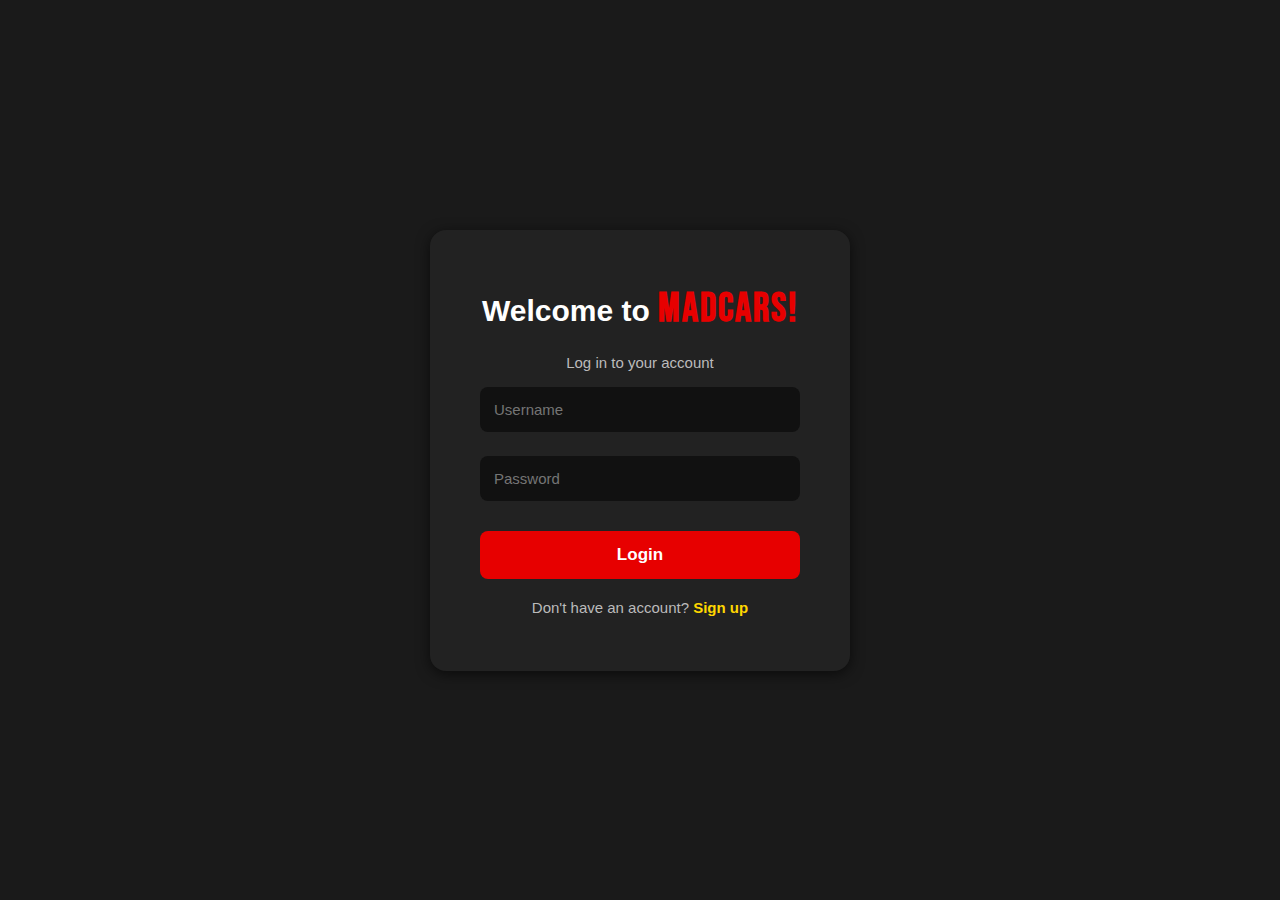
<file: index.html>
<!DOCTYPE html>
  <html lang="en">
  <head>
    <meta charset="UTF-8">
    <meta name="viewport" content="width=device-width, initial-scale=1.0">
    <title>Dashboard</title>
    <link rel="stylesheet" href="css/dashboard.css">
    <link href="https://fonts.googleapis.com/css2?family=Bebas+Neue&display=swap" rel="stylesheet">
  </head>

  <body>
    <nav>
      <div class="nav-container">
        <div class="nav-wrapper">
          <button class="sidebar-toggle">☰</button>
          <img class="logo" src="Images/logo.png" alt="">
          <div class="brand-name">
            <h2>MadCars</h2>
          </div>
          <div class="logout-button">
            <button>Logout</button>
          </div>
        </div>
      </div>
    </nav>

    <div class="sidebar-container">
      <div class="sidebar-wrapper">
        <ul class="sidebarlink-wrapper">
          <li><a href="#dashboard">Dashboard</a></li>
          <li><a href="#cars">Cars</a></li>
          <li><a href="#rentals">Rentals</a></li>
          <li><a href="#profile">Profile</a></li>
          <li><a href="#settings">Settings</a></li>
        </ul>
      </div>
    </div>

    <main>

      <!--Dashboard Section-->
      <section class="dashboard-section" id="dashboard">
        <div class="container">
          <div class="dashboard-wrapper">

            <div class="card reminder">
              <h3>Reminder🔔</h3>
              <p><strong>Return Date:</strong> October 5, 2025 <br> Please return your rented car on or before the due date to avoid late fees.</p>
            </div>

            <div class="card current-rent">
              <h3>Current Rental</h3>
              <p><strong>Brand:</strong> Toyota</p>
              <p><strong>Model:</strong> Vios</p>
              <img class="current-rent-img" src="Images/Toyota/VIOS.png" alt="Toyota Vios">
            </div>

            <div class="card available-cars">
              <h3>Available Cars</h3>
              <div class="car-item">
                <img class="car-item-img" src="Images/Toyota/CAMRY.jpg" alt="Toyota Camry">
                <div class="car-info">
                  <p><strong>Brand:</strong> Toyota</p>
                  <p><strong>Model:</strong> CAMRY</p>
                  <p><strong>Price:</strong> ₱1500/day</p>
                </div>
              </div>
              <div class="car-item">
                <img class="car-item-img" src="Images/BMW/bmw x5.jpg" alt="BMW X5">
                <div class="car-info">
                  <p><strong>Brand:</strong> BMW</p>
                  <p><strong>Model:</strong> X5</p>
                  <p><strong>Price:</strong> ₱1500/day</p>
                </div>
              </div>
            </div>
          </div>
        </div>
      </section>

      <!--Cars Section-->
      <section class="cars-section" id="cars">
        <div class="container">
          <div class="cars-wrapper">
          
            <div class="brand-block">
              <div class="car-name">
                <h4>Toyota</h4>
              </div>

              <div class="car-list">
                <div class="card car-model">
                  <img class="car-img" src="Images/Toyota/CAMRY.jpg" alt="Toyota Camry">
                  <h3>Camry</h3>
                  <p>₱1500/day</p>
                </div>
                <div class="card car-model">
                  <img class="car-img" src="Images/Toyota/YARIS CROSS.jpg" alt="Toyota Yaris Cross">
                  <h3>Yaris Cross</h3>
                  <p>₱3500/day</p>
                </div>
                <div class="card car-model">
                  <img class="car-img" src="Images/Toyota/FORTUNER.webp" alt="Toyota Fortuner">
                  <h3>Fortuner</h3>
                  <p>₱2200/day</p>
                </div>
                <div class="card car-model">
                  <img class="car-img" src="Images/Toyota/RAIZE.png" alt="Toyota Raize">
                  <h3>Raize</h3>
                  <p>₱2800/day</p>
                </div>
              </div>
            </div>

            <div class="brand-block">
              <div class="car-name">
                <h4>BMW</h4>
              </div>
              <div class="car-list">
                <div class="card car-model">
                  <img class="car-img" src="Images/BMW/bmw m4.jpg" alt="BMW M4">
                  <h3>M4</h3>
                  <p>₱2500/day</p>
                </div>
                <div class="card car-model">
                  <img class="car-img" src="Images/BMW/bmw 7 series.jpg" alt="BMW 7 Series">
                  <h3>7 Series</h3>
                  <p>₱1800/day</p>
                </div>
                <div class="card car-model">
                  <img class="car-img" src="Images/BMW/bmw x1.jpg" alt="BMW X1">
                  <h3>X1</h3>
                  <p>₱3200/day</p>
                </div>
                <div class="card car-model">
                  <img class="car-img" src="Images/BMW/bmw m2 coupe.jpg" alt="BMW M2 Coupe">
                  <h3>M2 Coupe</h3>
                  <p>₱2000/day</p>
                </div>
              </div>
            </div>
          </div>
        </div>
      </section>

      <!--Rental Section-->
      <section class="rentals-section" id="rentals">
        <div class="rentals-container">
          <div class="rentals-wrapper">

            <div class="rentals-header">
              <h2>Current Rental</h2>
            </div>

            <div class="rentals-dashboard">

              <div class="car-display">
                <img src="Images/Toyota/VIOS.png" alt="Car Image">
                <h3>Toyota Vios</h3>
                <p>Subcompact Sedan</p>
                <button class="rent-button">Cancel Rent</button>
              </div>

              <div class="booking-details">
                <div class="info-card">
                  <h4>📍 My Location</h4>
                  <p>Novaliches, Quezon City</p>
                </div>

                <div class="info-card">
                  <h4>📅 My Dates</h4>
                  <p>20th of October, 10:25 AM</p>
                </div>

                <div class="info-card">
                  <h4>💳 Payment Method</h4>
                  <p>Credit Card •••• 7896</p>
                </div>

                <div class="info-card">
                  <h4>🤖 Assistant</h4>
                  <p>Arrange rental time, request analysis, or manage insurance.</p>
                </div>
              </div>

            </div>
          </div>
        </div>
      </section>

      <!--Profile Section-->
      <section class="profile-section" id="profile">
        <div class="container">
          <div class="profile-wrapper">

    
            <div class="profile-card">
              <h3>Personal Information</h3>
              <input type="text" placeholder="Full Name">
              <input type="text" placeholder="Username">
              <input type="email" placeholder="Email">
              <input type="text" placeholder="Phone Number">
              <textarea placeholder="Address"></textarea>
            </div>

            <div class="profile-card">
              <h3>Account Details</h3>
              <input type="text" placeholder="Membership Level: Silver" readonly>
              <input type="text" placeholder="Driver’s License Number">
              <input type="text" placeholder="Last Rental Date: 09/25/25" readonly>
              <input type="text" placeholder="Payment Method">
              <input type="text" placeholder="Loyalty Points / Discounts" readonly>
            </div>

             <button class="save-btn">Save Changes</button>
         </div>
        </div>
      </section>

      <!--Settings Section-->
      <section class="settings-section" id="settings">
        <div class="container">
          <div class="settings-wrapper">
            <ul class="settings-list">
              <li><a href="#">🔒 Change Password</a></li>
              <li><a href="#">⚙️ Preferences</a></li>
              <li><a href="#">🔔 Notifications</a></li>
              <li><a href="#">📜 Terms & Privacy</a></li>
              <li><a href="#">❓ Help & Support</a></li>
              <li><a href="#">💬 Feedback</a></li>
              <li><a href="#">🚪 Logout</a></li>
            </ul>
          </div>
        </div>
      </section>


    </main>

    <script src="js/dashboard.js"></script>

  </body>
  </html>
</file>
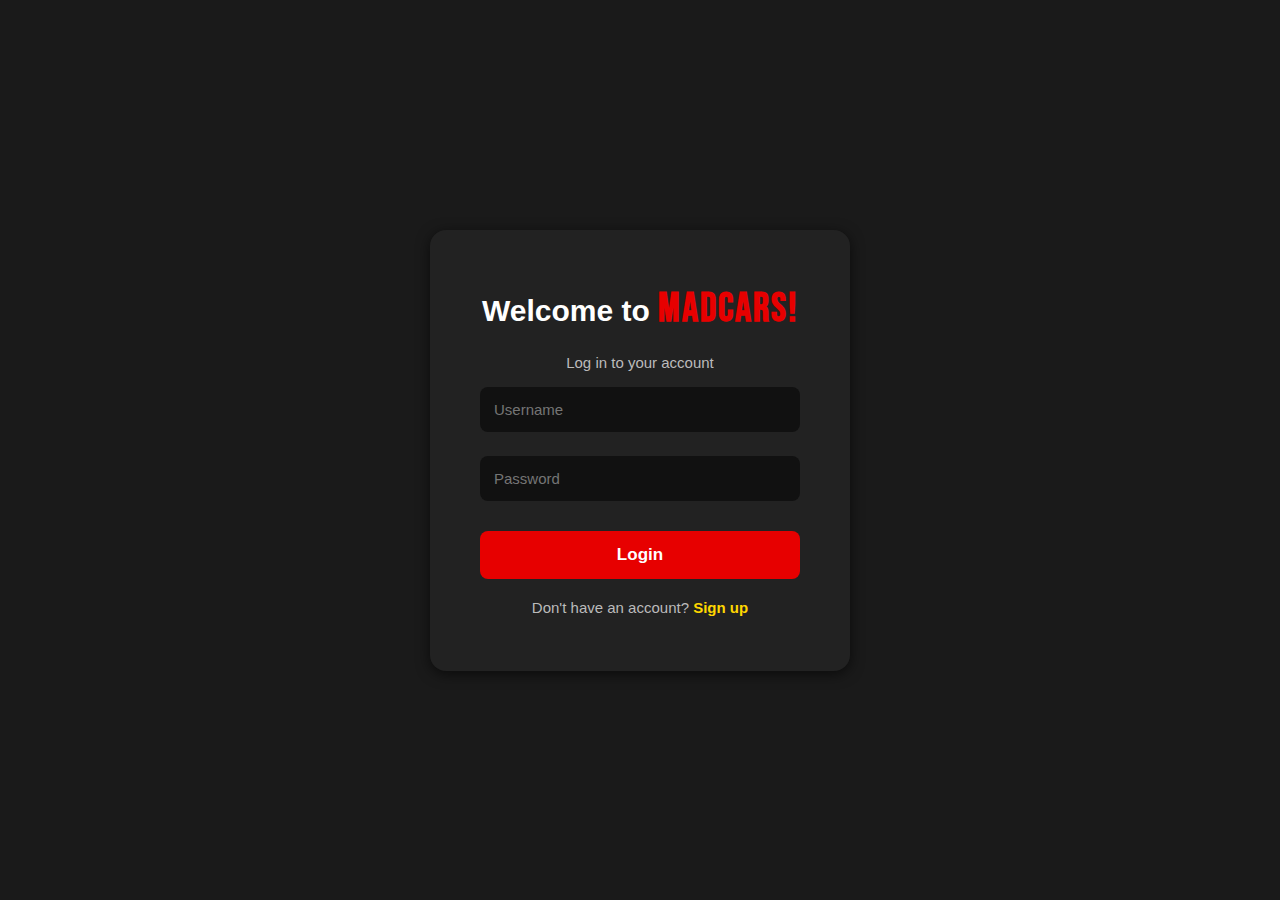
<file: login.html>
<!DOCTYPE html>
<html lang="en">
<head>
  <meta charset="UTF-8">
  <meta name="viewport" content="width=device-width, initial-scale=1.0">
  <title>MadCars Login</title>
   <link rel="stylesheet" href="css/login.css">
  <link href="https://fonts.googleapis.com/css2?family=Bebas+Neue&display=swap" rel="stylesheet">
</head>
<body>

  <main>
    <div class="login-container">
    
        <div class="welcome-wrapper">
          <h2>Welcome to <span class="sitename">MadCars!</span></h2>
        </div>

        <div class="text-wrapper">
          <p>Log in to your account</p>
        </div>

        <div>
            <form id="loginForm">
            <input type="text" id="username" placeholder="Username" required>
            <input type="password" id="password" placeholder="Password" required>
            <button type="submit">Login</button>
            </form>
             <p id="errorMessage" style="display:none; color:red;">Invalid username or password.</p>
        </div>
        
        <div class="signup">
          <p>Don't have an account? <a href="#">Sign up</a></p>
        </div>

      </div>
    </div>
  </main>
  
  <script src="js/login.js"></script>
 
</body>
</html>
</file>
<file: css/dashboard.css>
* {
  margin: 0;
  padding: 0;
}

body {
  font-family: Arial, Helvetica, sans-serif;
  background: #222;
  overflow: hidden; 
}

nav {
  background: #e70000;
  height: 85px;
  display: flex;
  align-items: center;
  padding: 0 20px;
  position: fixed;
  top: 0;
  left: 0;
  width: 100%;
  z-index: 1000;
  box-shadow: 0 2px 6px rgba(0, 0, 0, 0.6);
  border-bottom: 3px solid yellow;
}

.nav-container {
  width: 100%;
  margin-right: 45px;
  margin-left: 10px;
}

.nav-wrapper {
  display: flex;
  align-items: center;
  justify-content: space-between;
  width: 100%;
}

.logo {
  margin-right: 10px;
  width: 70px;
 
}

.brand-name h2 {
  font-family: 'Bebas Neue', sans-serif;
  color: #fff;
  font-size: 28px;
  letter-spacing: 3px;
  text-transform: uppercase;
}

.sidebar-container {
  position: fixed;
  top: 85px; 
  left: 0;
  width: 220px;
  height: calc(100vh - 85px);
  background: #111;
  border-right: 3px solid #e70000;
  padding-top: 20px;
  overflow-y: auto;
}

.sidebarlink-wrapper li {
  margin: 15px 0;
}

.sidebarlink-wrapper a {
  text-decoration: none;
  color: #ddd;
  font-size: 16px;
  font-weight: 800;
  padding: 10px 20px;
  display: block;
  transition: 0.3s;
}

.sidebarlink-wrapper a:hover,
.sidebarlink-wrapper a.active {
  background: #c70000;
  color: #fff;
  border-radius: 10px;
  border-left: 4px solid gold;
}

.sidebar-toggle {
  font-size: 1.8rem;
  background: none;
  border: none;
  color: #fff;
  cursor: pointer;
  margin-right: 15px;
  transition: 0.3s;
}

.sidebar-toggle:hover {
  color: #f0b90b; 
}

.sidebar-container {
  width: 250px;
  transition: all 0.3s ease;
}

.sidebar-hidden {
  width: 0;
  overflow: hidden;
}

main {
  margin-left: 250px;
  transition: margin-left 0.3s ease;
}

.main-expanded {
  margin-left: 0;
}

main {
  margin-left: 220px; 
  margin-top: 85px;   
  position: relative;
  background: #222;
  height: calc(100vh - 85px); 
  display: flex;
  flex-direction: column;
  overflow: hidden; 
}

main section {
  width: 100%;
  min-height: calc(100vh - 85px); 
  display: none;                 
  background: #222;
  padding: 40px 20px;             
  overflow-y: auto;             
  box-sizing: border-box;
}

main section:target {
  display: block;                 
}

main section:first-of-type {
  display: block;                
}

.dashboard-wrapper {
  min-height: 80vh;
  display: grid;
  grid-template-columns: 2fr 1fr;
  grid-template-areas:
    "current reminder"
    "current available";
  gap: 20px;
  padding: 10px;
  margin: 30px;
}

.dashboard-wrapper .reminder {
  grid-area: reminder;
}

.dashboard-wrapper .current-rent {
  grid-area: current;
}

.dashboard-wrapper .available-cars {
  grid-area: available;
}

.dashboard-wrapper .card {
  background: #111;
  padding: 20px;
  border-radius: 12px;
  box-shadow: 0 2px 8px rgba(0, 0, 0, 0.6);
}

.current-rent-img {
  width: 100%;
  height: 400px;
  object-fit: cover;
  border-radius: 8px;
  margin: 40px auto;
}

.card h3 {
  font-size: 18px;
  font-weight: 800;
  padding: 10px 5px;
  color: gold;
  margin-bottom: 12px;
  border-bottom: 2px solid #444;
}

.card p {
  font-size: 15px;
  margin: 6px 0;
  color: #ddd;
}

.reminder p {
  line-height: 1.6;
  padding-top: 10px;
}

.reminder strong {
  color: #e52222;
}

.car-item {
  background: #222;
  padding: 10px;
  margin-top: 30px;
  margin-bottom: 30px;
  border-radius: 8px;
}

.available-cars .car-item {
  display: flex;
  flex-direction: row;
  align-items: center;
  gap: 10px;
  background: #222;
  padding: 10px;
  border-radius: 8px;
  margin-bottom: 15px;
}

.available-cars .car-item-img {
  width: 100px;
  height: 80px;
  object-fit: cover;
  border-radius: 8px;
}

.available-cars .car-item .car-info {
  display: flex;
  flex-direction: column;
  justify-content: center;
}

.available-cars .car-item .car-info p {
  font-size: 15px;
  margin: 2px 0;
  color: #ddd;
}

.cars-wrapper {
  min-height: 80vh;
  display: flex;
  flex-direction: column;
  gap: 40px;
  padding: 20px;
  margin: 20px;
}

.brand-block {
  width: 100%;
}

.car-name h4 {
  font-size: 22px;
  color: gold;
  border-bottom: 2px solid #e70000;
  margin-bottom: 15px;
  padding-bottom: 5px;
}

.car-list {
  display: grid;
  grid-template-columns: repeat(4, 1fr);
  gap: 20px;
}

.car-model {
  background: #111;
  border-radius: 12px;
  padding: 10px;
  font-size: 14px;
  text-align: center;
  box-shadow: 0 2px 8px rgba(0, 0, 0, 0.6);
  transition: transform 0.3s ease;
}

.car-model:hover {
  transform: translateY(-8px) scale(1.03);
}

.car-img {
  width: 100%;
  height: 120px;
  object-fit: cover;
  border-radius: 8px;
  margin-bottom: 10px;
}

.car-model h3 {
  font-size: 16px;
  color: #fff;
  margin-bottom: 5px;
}

.car-model p {
  font-size: 12px;
  color: #ddd;
}

.logout-button {
  margin-left: auto;
}

.logout-button button {
  background: rgb(242, 208, 14);
  color: #f8f8f8;
  border: none;
  padding: 8px 18px;
  border-radius: 15px;
  font-weight: bold;
  cursor: pointer;
  transition: all 0.3s ease;
}

.logout-button button:hover {
  background: #ffbc02;
  color: #f8f8f8;
}

.rentals-section {
  display: flex;
  justify-content: center;  
  align-items: flex-start;
  width: 100%;
  padding: 60px 0;         
  color: #fff;
  box-sizing: border-box;
}

.rentals-container {
  width: 100%;
  max-width: 1100px;
  margin: 0 auto;           
  padding: 30px 40px;       
  box-shadow: none;
  background: transparent;
  border: none;
  box-sizing: border-box;
}

.rentals-wrapper {
  display: flex;
  flex-direction: column;
  gap: 30px;
}

.rentals-header h2 {
  text-align: center;
  color: gold;
  font-size: 32px;
  font-weight: 800;
  margin-bottom: 20px;
  letter-spacing: 1px;
  border-bottom: 2px solid #e70000;
  padding-bottom: 10px;
}

.rentals-dashboard {
  display: grid;
  grid-template-columns: 1.3fr 1fr;
  gap: 60px;
  align-items: start;
}

.car-display {
  background: #1a1a1a;
  border-radius: 12px;
  padding: 30px 25px;
  text-align: center;
  box-shadow: 0 6px 15px rgba(0, 0, 0, 0.7);
  transition: transform 0.3s ease;
}

.car-display:hover {
  transform: translateY(-5px);
}

.car-display img {
  width: 100%;
  max-width: 450px;
  border-radius: 12px;
  margin-bottom: 20px;
}

.car-display h3 {
  font-size: 26px;
  color: #fff;
  margin-bottom: 8px;
}

.car-display p {
  color: #ccc;
  font-size: 16px;
  margin-bottom: 15px;
}

.rent-button {
  background: #c70000;
  color: #fff;
  border: none;
  border-radius: 8px;
  padding: 12px 25px;
  font-weight: 700;
  font-size: 18px;
  cursor: pointer;
  transition: 0.3s;
}

.rent-button:hover {
  background: #e70000;
  transform: translateY(-3px);
}

.booking-details {
  display: flex;
  flex-direction: column;
  gap: 20px;
}

.info-card {
  background: #1a1a1a;
  border-radius: 10px;
  border-left: 5px solid #e70000;
  padding: 20px 15px;
  box-shadow: 0 4px 15px rgba(0, 0, 0, 0.6);
  transition: transform 0.3s ease;
}

.info-card:hover {
  transform: translateY(-3px);
  background: #161616;
}

.info-card h4 {
  color: #fff;
  font-size: 18px;
  margin-bottom: 6px;
}

.info-card p {
  color: #ccc;
  font-size: 15px;
}

.profile-section {
  background: #222;          
  padding: 60px 20px;          
  box-sizing: border-box;
}

.profile-wrapper {
  display: flex;
  flex-wrap: wrap;             
  gap: 20px;                 
  justify-content: center;    
  max-width: 1000px;         
  margin: 0 auto;             
  box-sizing: border-box;
}

.profile-card {
  background: #1a1a1a;         
  border-radius: 12px;
  padding: 30px;              
  flex: 1 1 400px;            
  max-width: 450px;           
  box-shadow: 0 4px 20px rgba(0,0,0,0.5);
  display: flex;
  flex-direction: column;
  transition: transform 0.3s ease, box-shadow 0.3s ease;
}

.profile-card:hover {
  transform: translateY(-5px);
  box-shadow: 0 10px 30px rgba(0,0,0,0.7);
}

.profile-card h3 {
  color: gold;            
  margin-bottom: 20px;
  font-size: 20px;
}

.profile-card input,
.profile-card textarea {
  width: 100%;
  padding: 12px;               
  border-radius: 8px;
  border: 1px solid #444;
  background: #222;            
  color: #fff;
  margin-bottom: 15px;
  font-size: 14px;
  box-sizing: border-box;
}

.profile-card input:focus,
.profile-card textarea:focus {
  outline: none;
  border-color: gold;       
  box-shadow: 0 0 5px rgba(231,0,0,0.5);
}

.profile-card textarea {
  resize: vertical;
  min-height: 60px;
}

.save-btn {
  background: #e70000;
  color: #fff;
  border: none;
  padding: 14px 25px;
  border-radius: 12px;
  cursor: pointer;
  font-size: 16px;
  font-weight: 800;
  transition: all 0.3s ease;
  display: block;
  margin: 40px auto 0;        
  box-shadow: 0 2px 8px rgba(0,0,0,0.6);
}

.save-btn:hover {
  background: #c70000;
  transform: translateY(-2px);
  box-shadow: 0 4px 12px rgba(0,0,0,0.8);
}

.settings-section {
  position: absolute;
  top: 0;
  left: 0;
  width: 100%;
  height: 100%;
  background: #222;
  display: none;
  justify-content: center;
  align-items: flex-start;
  padding: 30px 0;
  z-index: 0;
}

.settings-section:target {
  display: flex;
  z-index: 10;
}

.settings-wrapper {
  display: flex;
  flex-direction: column; 
  align-items: center;
  gap: 20px;
  padding: 20px;
}

.settings-list {
  display: flex;
  flex-direction: column; 
  align-items: center;
  gap: 20px;
  list-style: none;
  padding: 0;
  margin: 0;
}

.settings-list li {
  width: 400px; 
}

.settings-list a {
  display: block;
  background: #1a1a1a;
  color: #fff;
  font-size: 18px;
  font-weight: 700;
  text-decoration: none;
  border-radius: 8px;
  box-shadow: 0 4px 10px rgba(0, 0, 0, 0.5);
  padding: 15px 25px;
  border: 2px solid transparent;
  text-align: center;
  transition: all 0.3s ease;
}

.settings-list a:hover {
  background: #c70000;
  color: #fff;
  transform: translateY(-3px);
}
</file>
<file: css/login.css>
* {
  margin: 0;
  padding: 0;
  box-sizing: border-box;
}

body {
  font-family: Arial, Helvetica, sans-serif;
  background: #1a1a1a;
  color: #f5f5f5;
}

main {
  display: flex;
  justify-content: center;
  align-items: center;
  height: 100vh;
}

.login-container {
  background: #222;
  padding: 55px 50px; 
  border-radius: 16px;
  box-shadow: 0 3px 14px rgba(0,0,0,0.6);
  width: 420px; 
  text-align: center;
}

.login-container img.logo {
  width: 90px;
  margin-bottom: 18px;
}

.welcome-wrapper h2 {
  font-size: 30px;
  color: #fff;
  margin-bottom: 10px;
}

.welcome-wrapper h2 .sitename {
  font-family: 'Bebas Neue', sans-serif;
  font-size: 40px;
  color: #e70000;
  letter-spacing: 2px;
}

.text-wrapper p {
  font-size: 15px;
  color: #bbb;
  margin-top: 18px;
  line-height: 1.6;
}

.login-container input {
  width: 100%;
  padding: 14px;
  margin: 12px 0;
  border-radius: 8px;
  border: none;
  outline: none;
  background: #111;
  color: #fff;
  font-size: 15px;
  transition: 0.3s;
}

.login-container input:focus {
  background: #1c1c1c;
}

.login-container button {
  width: 100%;
  padding: 14px;
  margin-top: 18px;
  background: #e70000;
  color: #fff;
  border: none;
  border-radius: 8px;
  font-size: 17px;
  font-weight: bold;
  cursor: pointer;
  transition: 0.3s;
}

.login-container button:hover {
  background: #c70000;
}

.login-container .signup {
  margin-top: 20px;
  font-size: 15px;
  color: #bbb;
}

.login-container .signup a {
  color: gold;
  text-decoration: none;
  font-weight: bold;
}

.login-container .signup a:hover {
  color: #fff;
}
</file>
